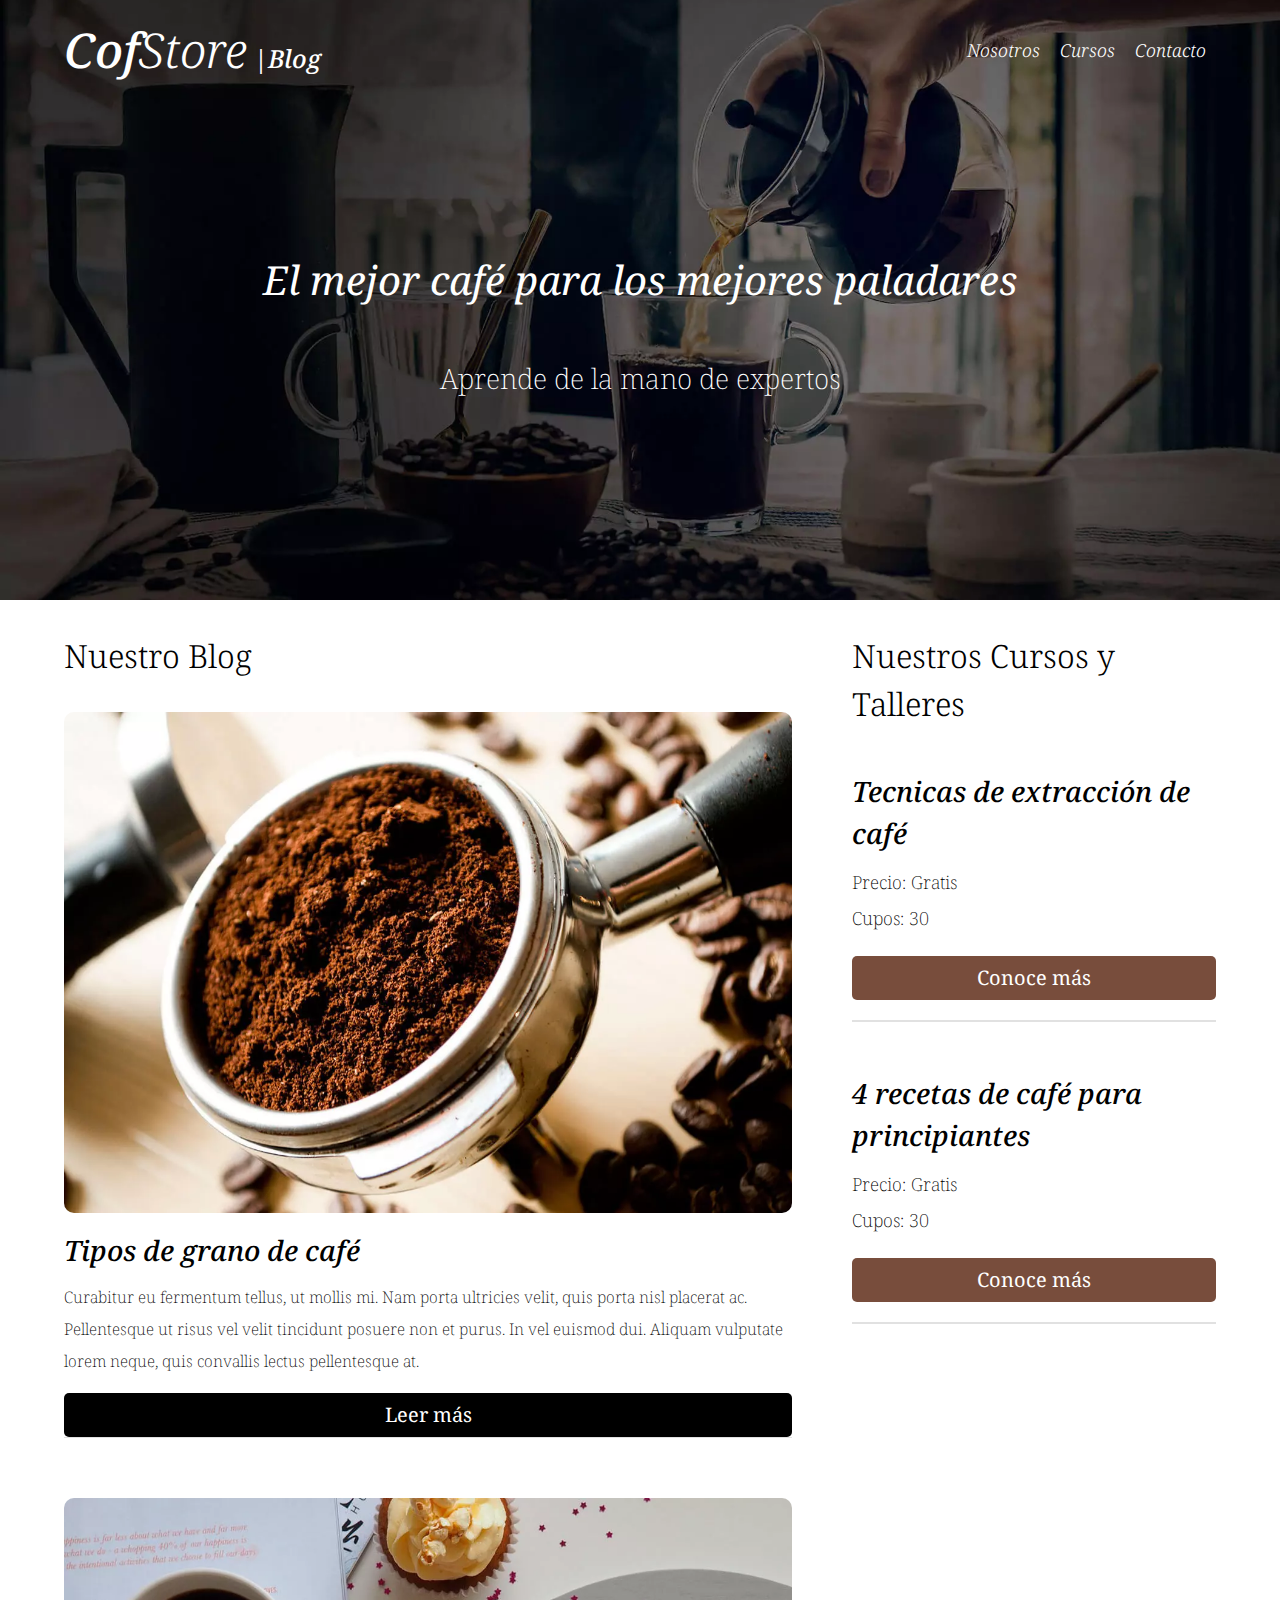
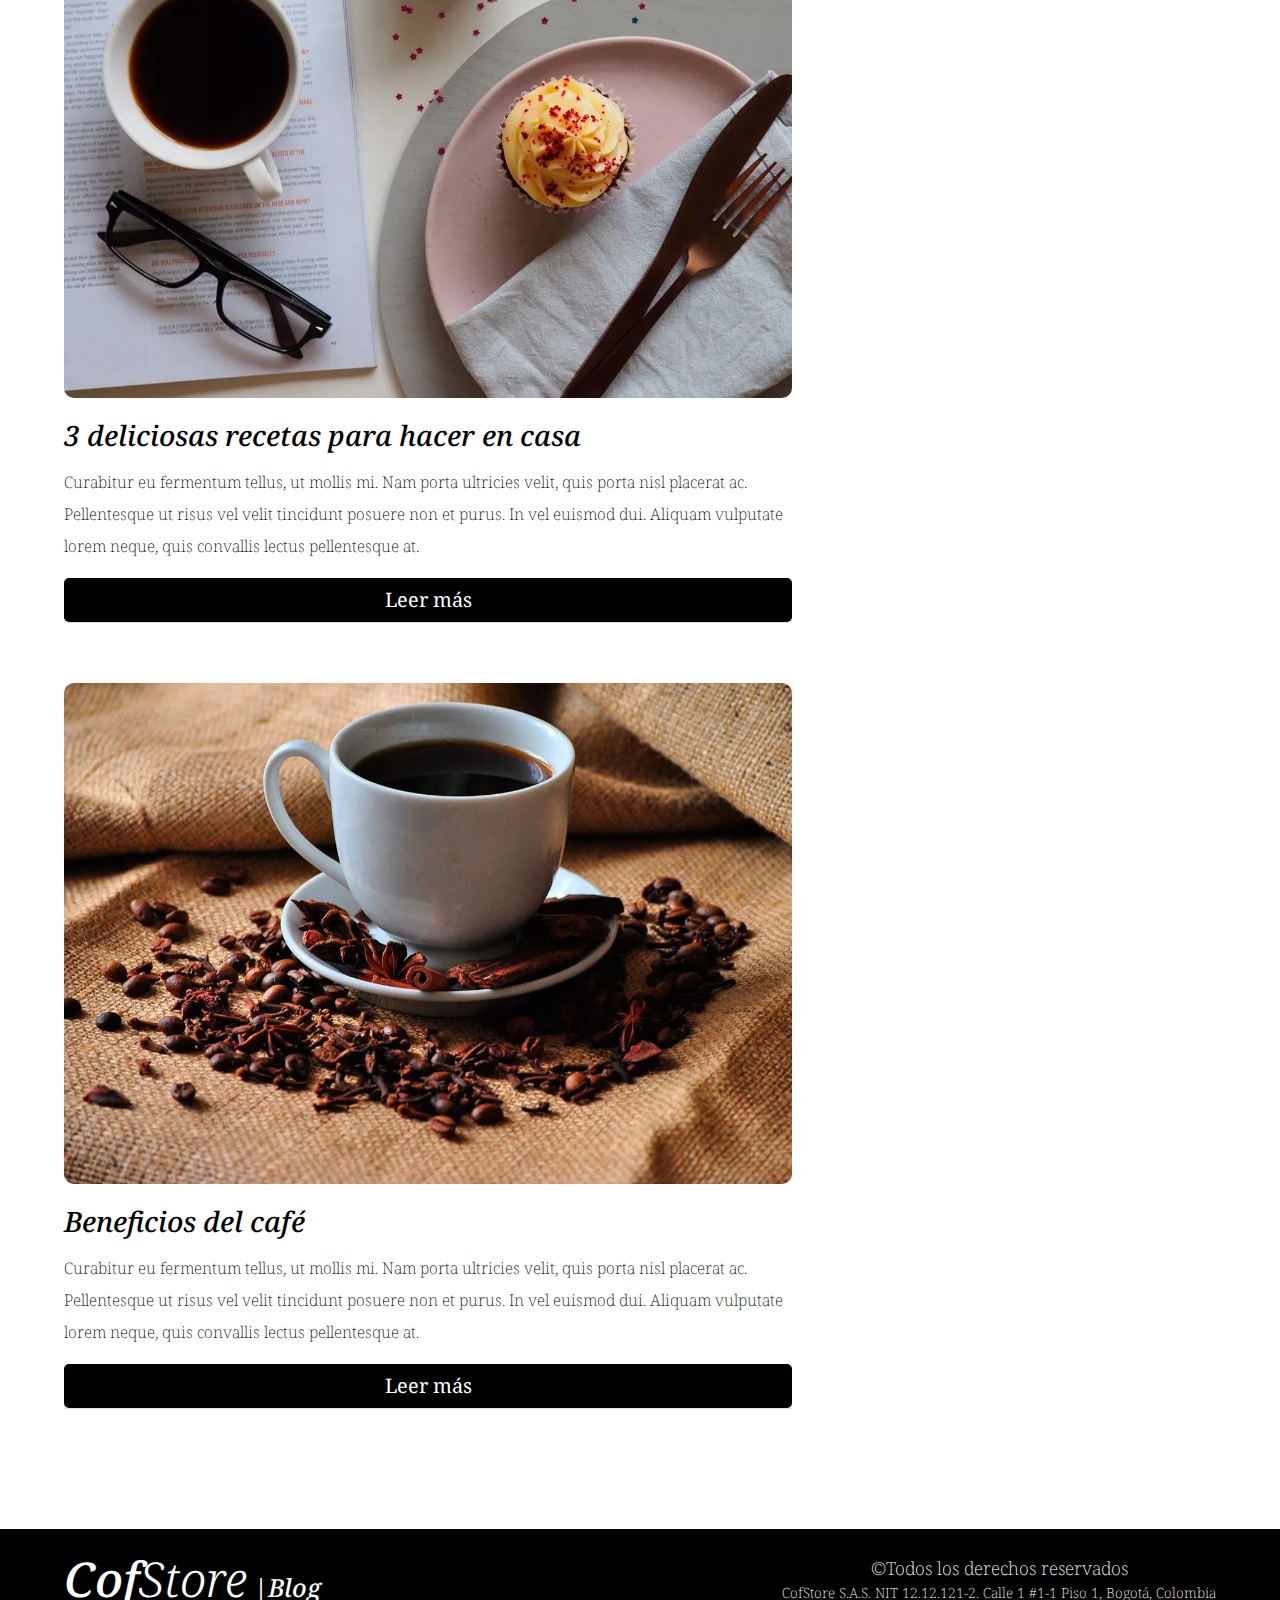
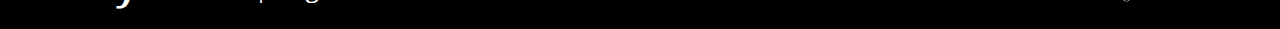
<file: index.html>
<!DOCTYPE html>
<html lang="en">
<head>
    <meta charset="UTF-8">
    <meta name="viewport" content="width=device-width, initial-scale=1.0">
    <title>Cofstore Blog</title>

    <!-- Parte del SEO (puntuacion en google para posicionar la pagina) -->
    <meta name="description" content="Pagina web de una tienda de cafe en Colombia">

    <link rel="preconnect" href="https://fonts.googleapis.com">
    <link rel="preconnect" href="https://fonts.gstatic.com" crossorigin>
    <link href="https://fonts.googleapis.com/css2?family=Noto+Serif:ital,wght@0,100..900;1,100..900&family=Protest+Guerrilla&family=Ubuntu&display=swap" rel="stylesheet">
    <link rel="stylesheet" href="css/style.css">
 
    <!-- PREFETCH: precargar el documento que probablemente es el siguiente --> 
    <link rel="prefetch" href="nosotros.html" as="document">
    <!-- FIN PREFETCH -->

    <!-- PRELOAD: cargar ciertos elementos de la pagina mas rapido -->
    <link rel="preload" href="css/normalize.css" as="style">
    <link rel="stylesheet" href="css/normalize.css">

    <link rel="preload" href="css/style.css" as="style">
    <link rel="stylesheet" href="css/style.css">
    <!-- FIN PRELOAD -->

    <!-- FORMATOS MAS LIGEROS PARA SUBIR IMAGENES: webp (hasta la mitad y misma calida, poca compatibilidad) -->

</head>

<body>
    <header class="header">

        <div class="contenedor">
            <div class="barra">
                <a class="logo no-margin" href="index.html">
                    <h1 class="logo__nombre">Cof<span class="logo__light">Store</span><span class="logo__small"> |Blog</span></h1>
                </a>
                <nav class="navegacion">
                    <a class="navegacion__enlace" href="nosotros.html">Nosotros</a>
                    <a class="navegacion__enlace" href="cursos.html">Cursos</a>
                    <a class="navegacion__enlace" href="contacto.html">Contacto</a>
                </nav>
            </div>
        </div>

        <div class="header__texto">
            <h2 id="nuevo__heading" class="no-margin">El mejor café para los mejores paladares</h2>
            <p class="no-margin">Aprende de la mano de expertos</p>
        </div>
    </header>
    <div class="contenedor contenido-principal">
        <main class="contenido-principal__blog">
            <h3>Nuestro Blog</h3>
            <article class="entrada">
                <div class="entrada__imagen">

                    <!-- Manera para poner como alternativas dos formatos de imagen, si no carga el ligero carga el fijo -->
                    <picture> 
                        <source srcset="img/blog1.webp" type="image/webp">
                        <!-- LOADING LAZY permite cargar los elementos a medida que aparezcan en pantalla -->
                        <img loading="lazy" class="imagen" src="img/blog1.jpg" alt="imagen blog">
                    </picture>
                    
                </div>
                <div class="entrada__contenido">
                    <h4 class="no-margin">Tipos de grano de café</h4>
                    <p>
                        Curabitur eu fermentum tellus, ut mollis mi. Nam porta ultricies velit, quis porta nisl placerat ac. Pellentesque ut risus vel velit tincidunt posuere non et purus. In vel euismod dui. Aliquam vulputate lorem neque, quis convallis lectus pellentesque at.
                    </p>
                    <a href="entrada.html" class="boton boton--primario">Leer más</a>
                </div>
            </article>

            <article class="entrada">
                <div class="entrada__imagen">
                    <picture> 
                        <source srcset="img/blog2.webp" type="image/webp">
                        <img loading="lazy" class="imagen" src="img/blog2.jpg" alt="imagen blog">
                    </picture>
                </div>
                <div class="entrada__contenido">
                    <h4 class="no-margin">3 deliciosas recetas para hacer en casa</h4>
                    <p>
                        Curabitur eu fermentum tellus, ut mollis mi. Nam porta ultricies velit, quis porta nisl placerat ac. Pellentesque ut risus vel velit tincidunt posuere non et purus. In vel euismod dui. Aliquam vulputate lorem neque, quis convallis lectus pellentesque at.
                    </p>
                    <a href="entrada.html" class="boton boton--primario">Leer más</a>
                </div>
            </article>

            <article class="entrada">
                <div class="entrada__imagen">
                    <picture> 
                        <source srcset="img/blog3.webp" type="image/webp">
                        <img loading="lazy" class="imagen" src="img/blog3.jpg" alt="imagen blog">
                    </picture>
                </div>
                <div class="entrada__contenido">
                    <h4 class="no-margin">Beneficios del café</h4>
                    <p>
                        Curabitur eu fermentum tellus, ut mollis mi. Nam porta ultricies velit, quis porta nisl placerat ac. Pellentesque ut risus vel velit tincidunt posuere non et purus. In vel euismod dui. Aliquam vulputate lorem neque, quis convallis lectus pellentesque at.
                    </p>
                    <a href="entrada.html" class="boton boton--primario">Leer más</a>
                </div>
            </article>
        </main>
        <aside class="contenido-principal__sidebar">
            <h3>Nuestros Cursos y Talleres</h3>

            <ul class="cursos">
                <li class="widget-curso">
                    <h4 class="no-margin">Tecnicas de extracción de café</h4>
                    <p class="widget-curso__label">Precio:
                        <span class="widget-curso__info">Gratis</span>
                    </p>
                    <p class="widget-curso__label">Cupos:
                        <span class="widget-curso__info">30</span>
                    </p>
                    <a href="entrada.html" class="boton boton--secundario">Conoce más</a>
                </li>

                <li class="widget-curso">
                    <h4 class="no-margin">4 recetas de café para principiantes</h4>
                    <p class="widget-curso__label">Precio:
                        <span class="widget-curso__info">Gratis</span>
                    </p>
                    <p class="widget-curso__label">Cupos:
                        <span class="widget-curso__info">30</span>
                    </p>
                    <a href="entrada.html" class="boton boton--secundario">Conoce más</a>
                </li>

            </ul>
        </aside>
    </div>

    <footer class="footer">
        <div class="contenedor">
            <div class="barra">
                <a class="logo no-margin" href="index.html">
                    <h1 class="logo__nombre logo__nombre--footer">Cof<span class="logo__light">Store</span><span class="logo__small"> |Blog</span></h1>
                </a>
                <div class="footer-info">
                    <p class="footer-info__copyright">©Todos los derechos reservados</p>
                    <p class="footer-info__direccion">CofStore S.A.S. NIT 12.12.121-2. Calle 1 #1-1 Piso 1, Bogotá, Colombia</p>
                </div>
            </div>
        </div>
    </footer>

    <script src="js/modernizr.js"></script>
    <script src="js/scripts.js"></script>

</body>
</html>
</file>
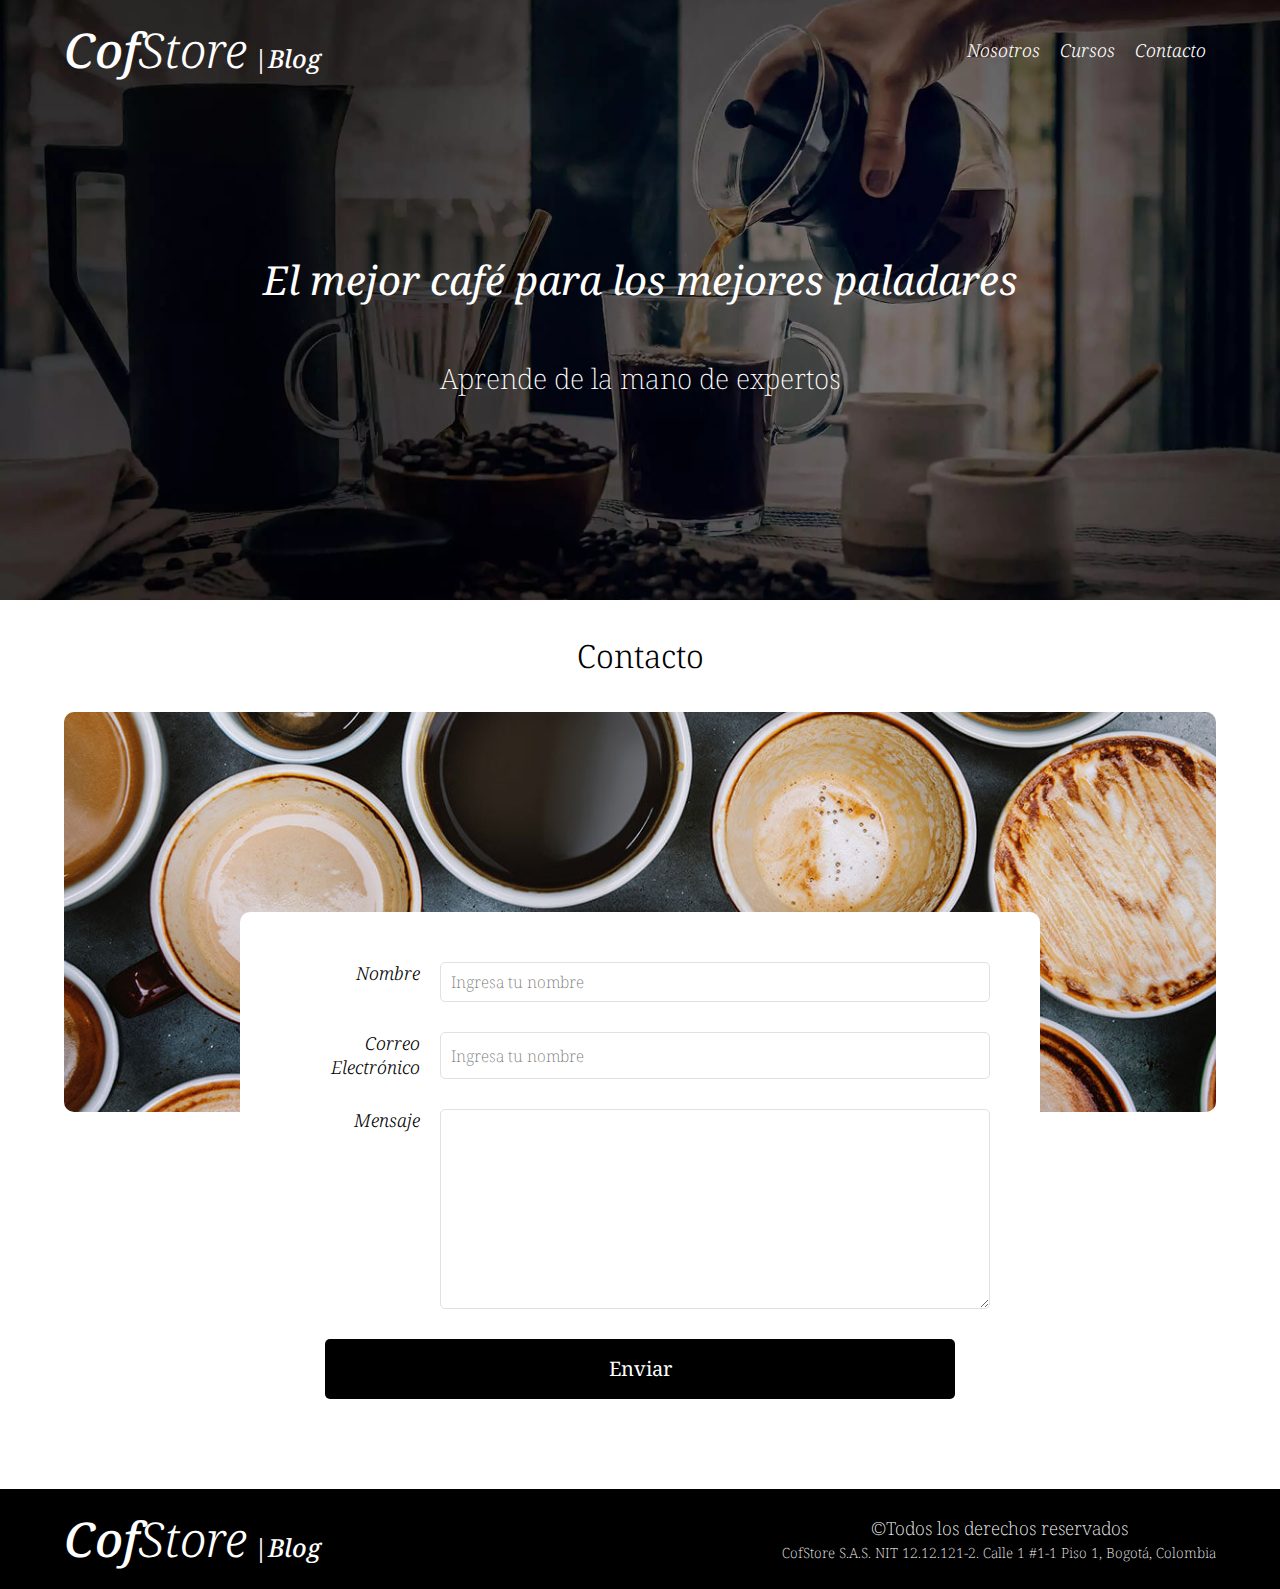
<file: contacto.html>
<!DOCTYPE html>
<html lang="en">
<head>
    <meta charset="UTF-8">
    <meta name="viewport" content="width=device-width, initial-scale=1.0">
    <title>Cofstore Blog</title>
    <link rel="stylesheet" href="css/normalize.css">
    <link rel="preconnect" href="https://fonts.googleapis.com">
    <link rel="preconnect" href="https://fonts.gstatic.com" crossorigin>
    <link href="https://fonts.googleapis.com/css2?family=Noto+Serif:ital,wght@0,100..900;1,100..900&family=Protest+Guerrilla&family=Ubuntu&display=swap" rel="stylesheet">
    <link rel="stylesheet" href="css/style.css">
 
</head>

<body>
    <header class="header">

        <div class="contenedor">
            <div class="barra">
                <a class="logo no-margin" href="index.html">
                    <h1 class="logo__nombre">Cof<span class="logo__light">Store</span><span class="logo__small"> |Blog</span></h1>
                </a>
                <nav class="navegacion">
                    <a class="navegacion__enlace" href="nosotros.html">Nosotros</a>
                    <a class="navegacion__enlace" href="cursos.html">Cursos</a>
                    <a class="navegacion__enlace" href="contacto.html">Contacto</a>
                </nav>
            </div>
        </div>

        <div class="header__texto">
            <h2 class="no-margin">El mejor café para los mejores paladares</h2>
            <p class="no-margin">Aprende de la mano de expertos</p>
        </div>
    </header>
    <main class="contenedor">
        <h3 class="centrar-texto">Contacto</h3>
        <div class="contacto-bg"></div>

        <form action="" class="formulario">

            <div class="campo">
                <label class="campo__label" for="nombre">Nombre</label>
                <input class="campo__field" type="text" placeholder="Ingresa tu nombre" id="nombre">
            </div>

            <div class="campo">
                <label class="campo__label" for="email">Correo Electrónico</label>
                <input class="campo__field" type="email" placeholder="Ingresa tu nombre" id="email">
            </div>

            <div class="campo">
                <label class="campo__label" for="mensaje">Mensaje</label>
                <textarea class="campo__field--textarea" name="" id="mensaje" cols="1" rows="1"></textarea>
            </div>

            <div class="campo">
                <input type="submit" value="Enviar" class="boton boton--enviar">
            </div>

        </form>
        
    </main>

    <footer class="footer">
        <div class="contenedor">
            <div class="barra">
                <a class="logo no-margin" href="index.html">
                    <h1 class="logo__nombre logo__nombre--footer">Cof<span class="logo__light">Store</span><span class="logo__small"> |Blog</span></h1>
                </a>
                <div class="footer-info">
                    <p class="footer-info__copyright">©Todos los derechos reservados</p>
                    <p class="footer-info__direccion">CofStore S.A.S. NIT 12.12.121-2. Calle 1 #1-1 Piso 1, Bogotá, Colombia</p>
                </div>
            </div>
        </div>
    </footer>

    <script src="js/modernizr.js"></script>
    <script src="js/scripts.js"></script>
</body>
</html>
</file>
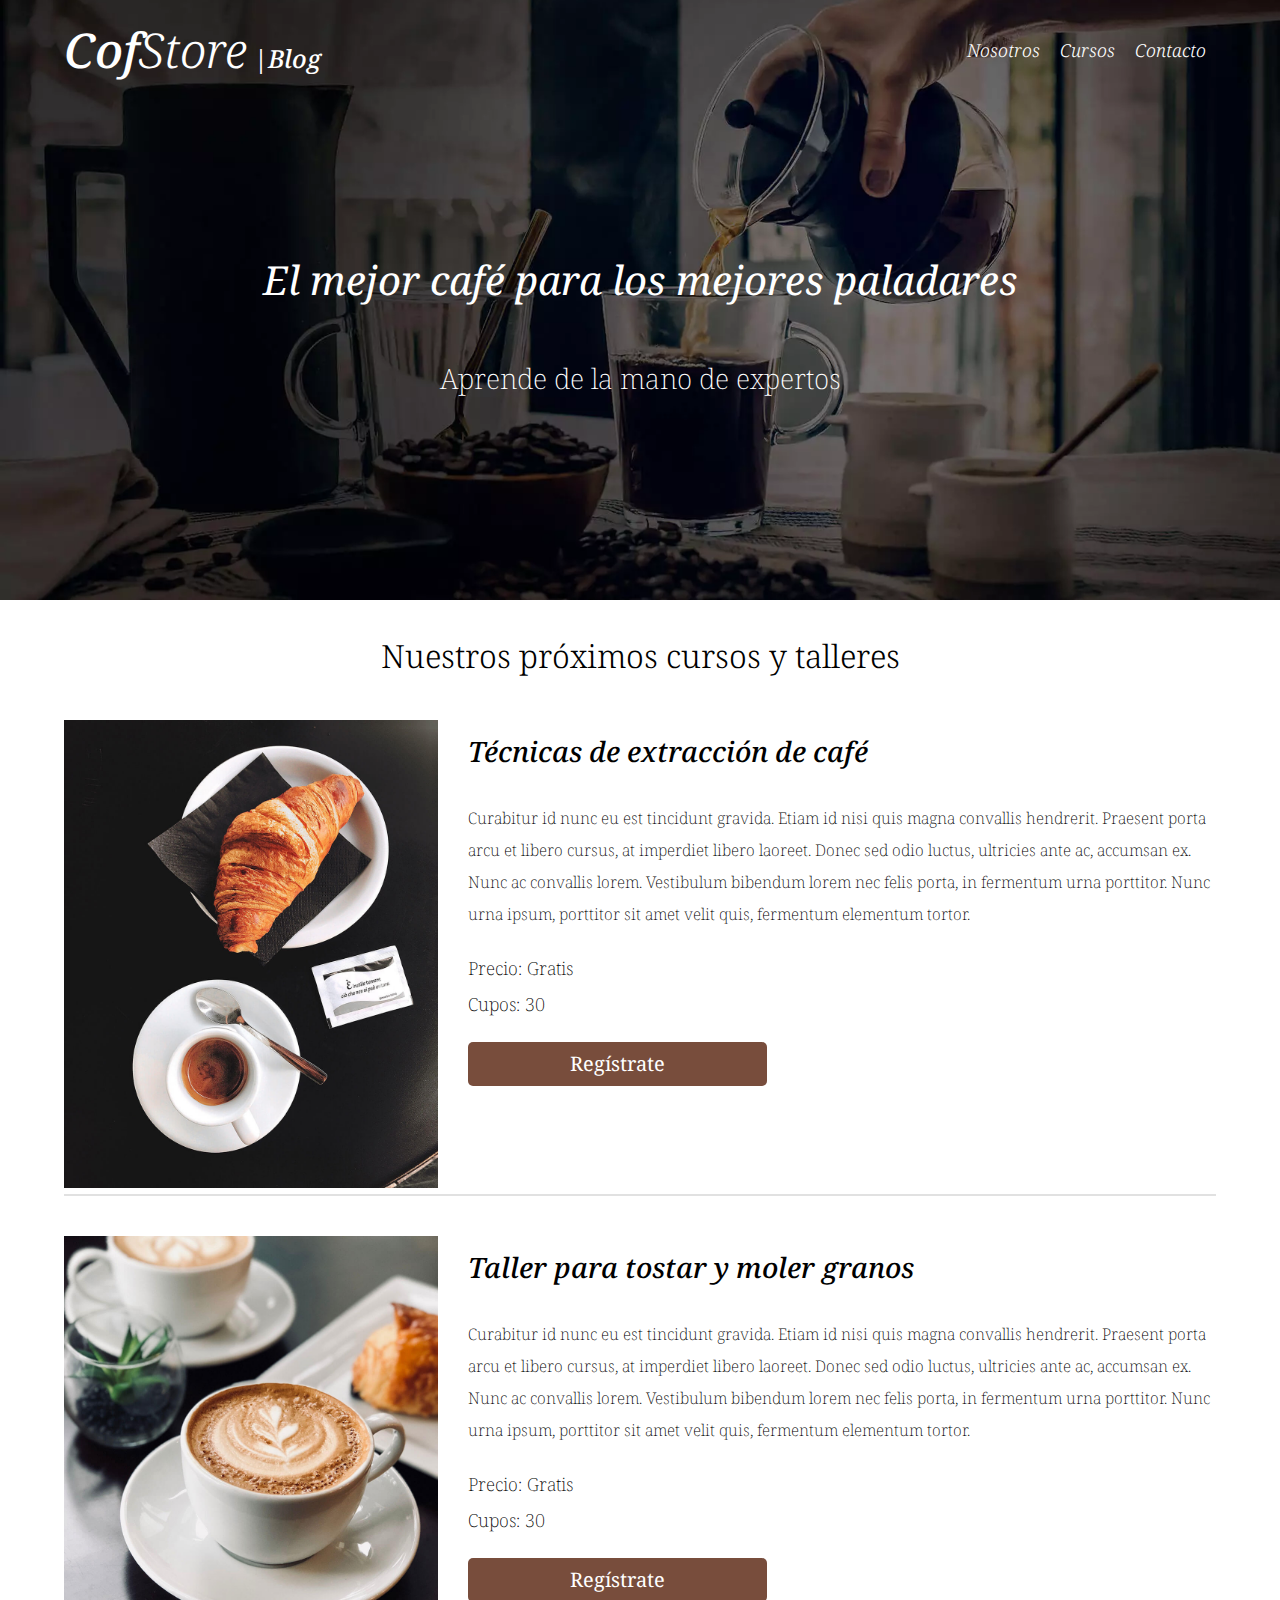
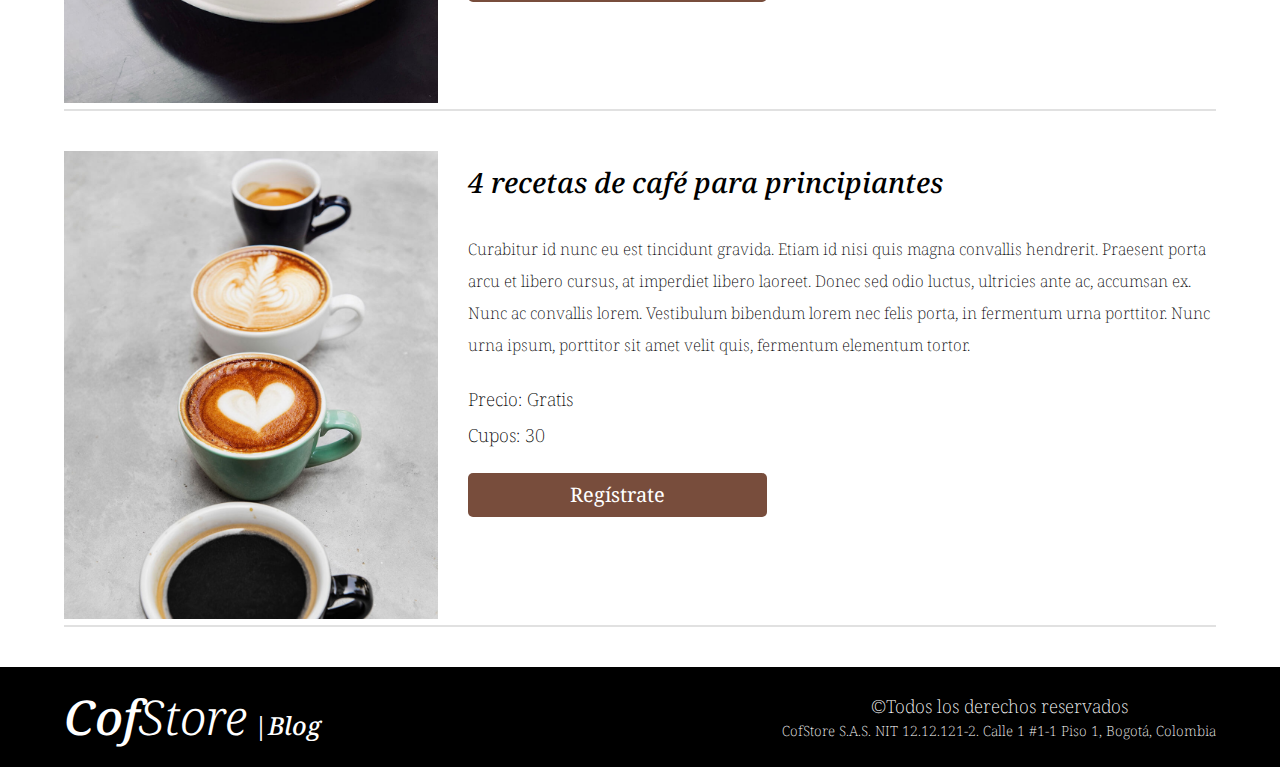
<file: cursos.html>
<!DOCTYPE html>
<html lang="en">
<head>
    <meta charset="UTF-8">
    <meta name="viewport" content="width=device-width, initial-scale=1.0">
    <title>Cofstore Blog</title>
    <link rel="stylesheet" href="css/normalize.css">
    <link rel="preconnect" href="https://fonts.googleapis.com">
    <link rel="preconnect" href="https://fonts.gstatic.com" crossorigin>
    <link href="https://fonts.googleapis.com/css2?family=Noto+Serif:ital,wght@0,100..900;1,100..900&family=Protest+Guerrilla&family=Ubuntu&display=swap" rel="stylesheet">
    <link rel="stylesheet" href="css/style.css">
 
</head>

<body>
    <header class="header">

        <div class="contenedor">
            <div class="barra">
                <a class="logo no-margin" href="index.html">
                    <h1 class="logo__nombre">Cof<span class="logo__light">Store</span><span class="logo__small"> |Blog</span></h1>
                </a>
                <nav class="navegacion">
                    <a class="navegacion__enlace" href="nosotros.html">Nosotros</a>
                    <a class="navegacion__enlace" href="cursos.html">Cursos</a>
                    <a class="navegacion__enlace" href="contacto.html">Contacto</a>
                </nav>
            </div>
        </div>

        <div class="header__texto">
            <h2 class="no-margin">El mejor café para los mejores paladares</h2>
            <p class="no-margin">Aprende de la mano de expertos</p>
        </div>
    </header>
    <main class="contenedor">
        <h3 class="centrar-texto">Nuestros próximos cursos y talleres</h3>

        <div class="curso">
            <div class="curso__imagen">
                <img src="img/curso1.jpg" alt="Imagen del curso">
            </div>
            <div class="curso__contenido">
                <h4 class="no-margin curso__titulo">Técnicas de extracción de café</h4>
            <p class="curso__descripcion">
                Curabitur id nunc eu est tincidunt gravida. Etiam id nisi quis magna convallis hendrerit. Praesent porta arcu et libero cursus, at imperdiet libero laoreet. Donec sed odio luctus, ultricies ante ac, accumsan ex. Nunc ac convallis lorem. Vestibulum bibendum lorem nec felis porta, in fermentum urna porttitor. Nunc urna ipsum, porttitor sit amet velit quis, fermentum elementum tortor.
            </p>
            <p class="widget-curso__label">Precio:
                <span class="widget-curso__info">Gratis</span>
            </p>
            <p class="widget-curso__label">Cupos:
                <span class="widget-curso__info">30</span>
            </p>
            <a href="entrada.html" class="boton boton--registrate">Regístrate</a>
            </div>
        </div>

        <div class="curso">
            <div class="curso__imagen">
                <img src="img/curso2.jpg" alt="Imagen del curso">
            </div>
            <div class="curso__contenido">
                <h4 class="no-margin curso__titulo">Taller para tostar y moler granos</h4>
            <p class="curso__descripcion">
                Curabitur id nunc eu est tincidunt gravida. Etiam id nisi quis magna convallis hendrerit. Praesent porta arcu et libero cursus, at imperdiet libero laoreet. Donec sed odio luctus, ultricies ante ac, accumsan ex. Nunc ac convallis lorem. Vestibulum bibendum lorem nec felis porta, in fermentum urna porttitor. Nunc urna ipsum, porttitor sit amet velit quis, fermentum elementum tortor.
            </p>
            <p class="widget-curso__label">Precio:
                <span class="widget-curso__info">Gratis</span>
            </p>
            <p class="widget-curso__label">Cupos:
                <span class="widget-curso__info">30</span>
            </p>
            <a href="entrada.html" class="boton boton--registrate">Regístrate</a>
            </div>
        </div>

        <div class="curso">
            <div class="curso__imagen">
                <img src="img/curso3.jpg" alt="Imagen del curso">
            </div>
            <div class="curso__contenido">
                <h4 class="no-margin curso__titulo">4 recetas de café para principiantes</h4>
            <p class="curso__descripcion">
                Curabitur id nunc eu est tincidunt gravida. Etiam id nisi quis magna convallis hendrerit. Praesent porta arcu et libero cursus, at imperdiet libero laoreet. Donec sed odio luctus, ultricies ante ac, accumsan ex. Nunc ac convallis lorem. Vestibulum bibendum lorem nec felis porta, in fermentum urna porttitor. Nunc urna ipsum, porttitor sit amet velit quis, fermentum elementum tortor.
            </p>
            <p class="widget-curso__label">Precio:
                <span class="widget-curso__info">Gratis</span>
            </p>
            <p class="widget-curso__label">Cupos:
                <span class="widget-curso__info">30</span>
            </p>
            <a href="entrada.html" class="boton boton--registrate">Regístrate</a>
            </div>
        </div>

        
    </main>

    <footer class="footer">
        <div class="contenedor">
            <div class="barra">
                <a class="logo no-margin" href="index.html">
                    <h1 class="logo__nombre logo__nombre--footer">Cof<span class="logo__light">Store</span><span class="logo__small"> |Blog</span></h1>
                </a>
                <div class="footer-info">
                    <p class="footer-info__copyright">©Todos los derechos reservados</p>
                    <p class="footer-info__direccion">CofStore S.A.S. NIT 12.12.121-2. Calle 1 #1-1 Piso 1, Bogotá, Colombia</p>
                </div>
            </div>
        </div>
    </footer>

    <script src="js/modernizr.js"></script>
</body>
</html>
</file>
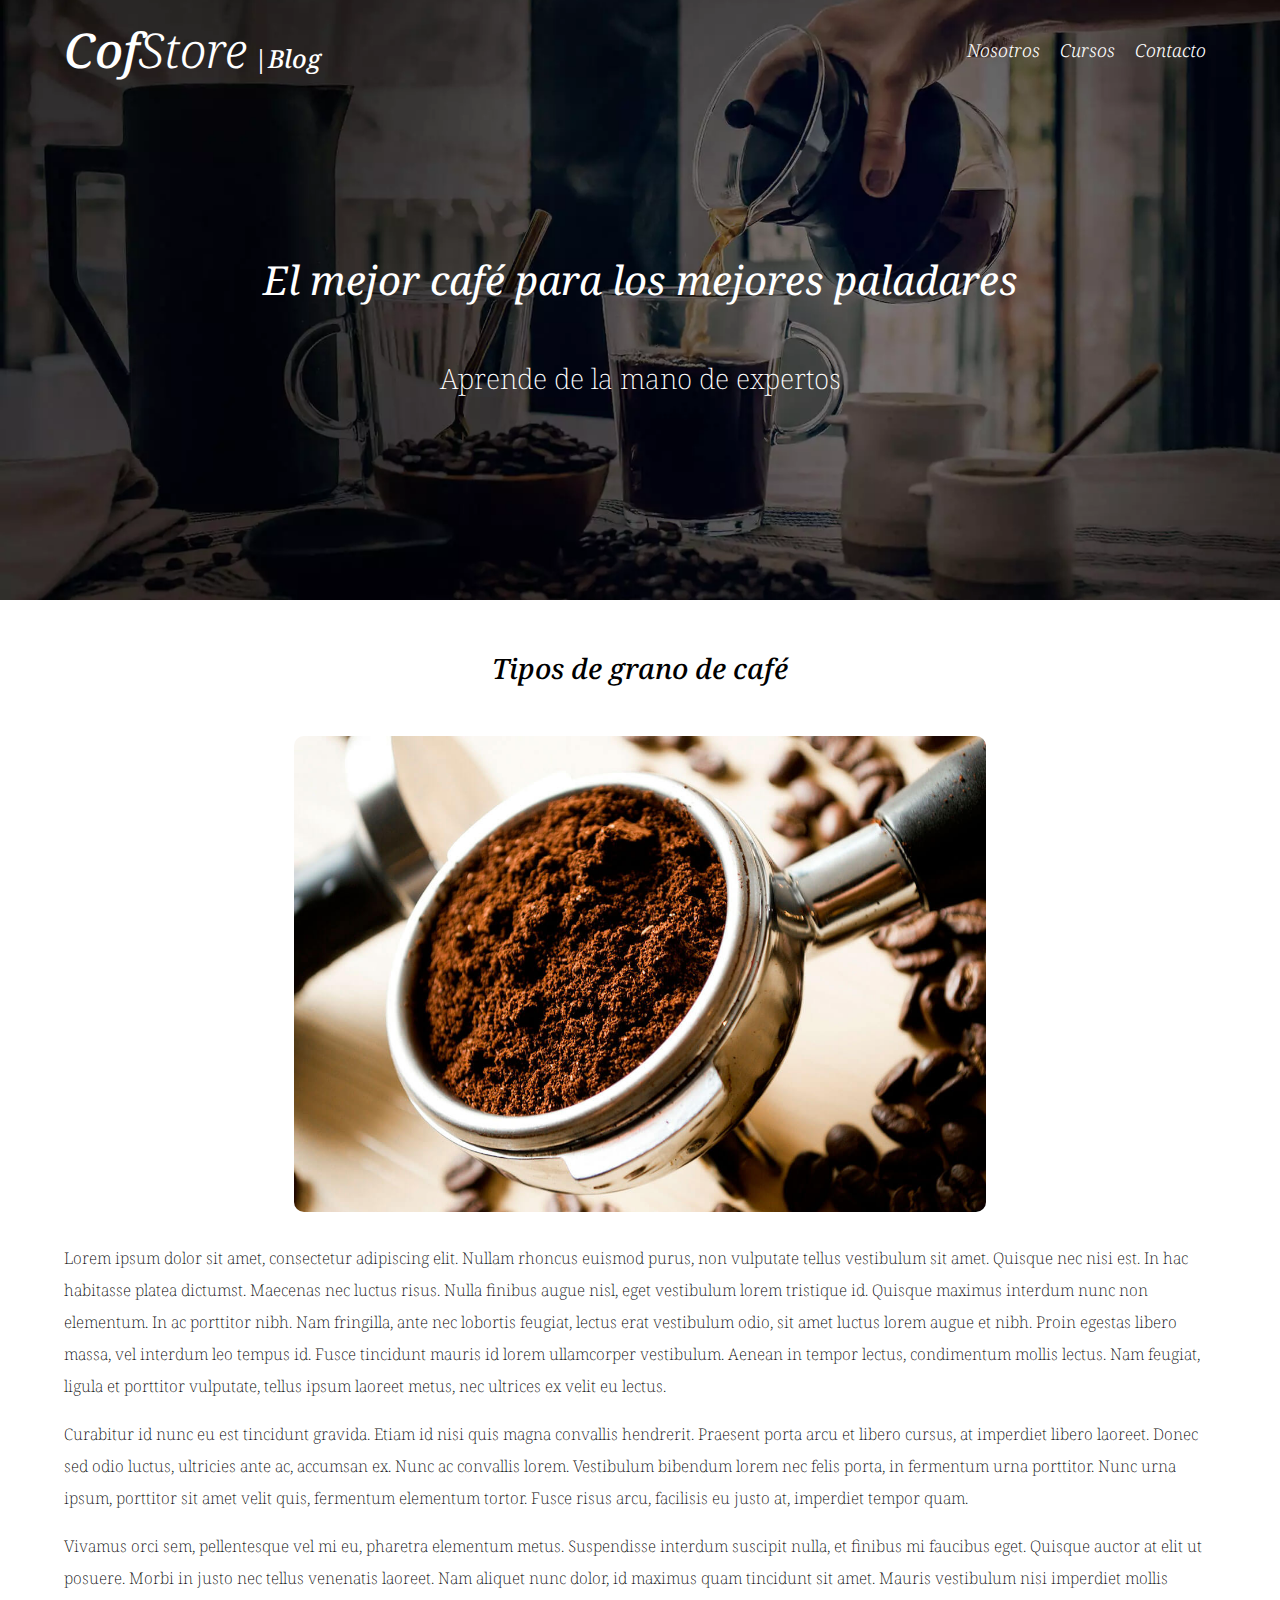
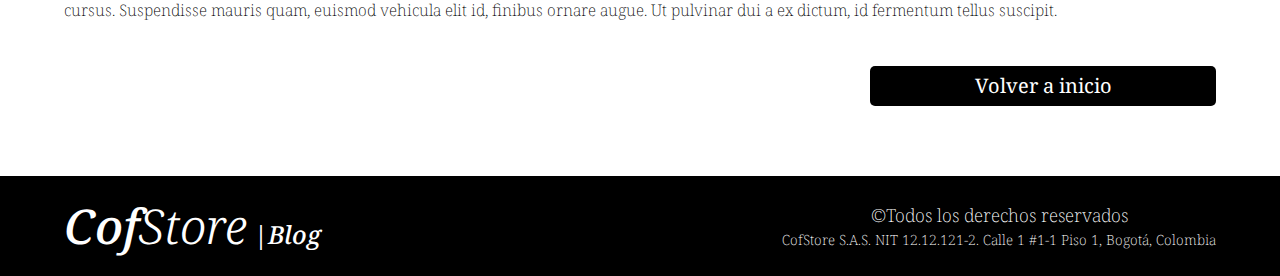
<file: entrada.html>
<!DOCTYPE html>
<html lang="en">
<head>
    <meta charset="UTF-8">
    <meta name="viewport" content="width=device-width, initial-scale=1.0">
    <title>Cofstore Blog</title>
    <link rel="stylesheet" href="css/normalize.css">
    <link rel="preconnect" href="https://fonts.googleapis.com">
    <link rel="preconnect" href="https://fonts.gstatic.com" crossorigin>
    <link href="https://fonts.googleapis.com/css2?family=Noto+Serif:ital,wght@0,100..900;1,100..900&family=Protest+Guerrilla&family=Ubuntu&display=swap" rel="stylesheet">
    <link rel="stylesheet" href="css/style.css">
 
</head>

<body>
    <header class="header">

        <div class="contenedor">
            <div class="barra">
                <a class="logo no-margin" href="index.html">
                    <h1 class="logo__nombre">Cof<span class="logo__light">Store</span><span class="logo__small"> |Blog</span></h1>
                </a>
                <nav class="navegacion">
                    <a class="navegacion__enlace" href="nosotros.html">Nosotros</a>
                    <a class="navegacion__enlace" href="cursos.html">Cursos</a>
                    <a class="navegacion__enlace" href="contacto.html">Contacto</a>
                </nav>
            </div>
        </div>

        <div class="header__texto">
            <h2 class="no-margin">El mejor café para los mejores paladares</h2>
            <p class="no-margin">Aprende de la mano de expertos</p>
        </div>
    </header>
    <main class="contenedor">
        <div class="blog-entrada">
            <h4 class="blog__titulo">Tipos de grano de café</h4>
            <div class="blog-entrada__imagen">
                <img src="img/blog1.jpg" alt="imagen entrada">
            </div>
            <div class="blog-entrada__contenido">
                <p>Lorem ipsum dolor sit amet, consectetur adipiscing elit. Nullam rhoncus euismod purus, non vulputate tellus vestibulum sit amet. Quisque nec nisi est. In hac habitasse platea dictumst. Maecenas nec luctus risus. Nulla finibus augue nisl, eget vestibulum lorem tristique id. Quisque maximus interdum nunc non elementum. In ac porttitor nibh. Nam fringilla, ante nec lobortis feugiat, lectus erat vestibulum odio, sit amet luctus lorem augue et nibh. Proin egestas libero massa, vel interdum leo tempus id. Fusce tincidunt mauris id lorem ullamcorper vestibulum. Aenean in tempor lectus, condimentum mollis lectus. Nam feugiat, ligula et porttitor vulputate, tellus ipsum laoreet metus, nec ultrices ex velit eu lectus.</p>
                <p>Curabitur id nunc eu est tincidunt gravida. Etiam id nisi quis magna convallis hendrerit. Praesent porta arcu et libero cursus, at imperdiet libero laoreet. Donec sed odio luctus, ultricies ante ac, accumsan ex. Nunc ac convallis lorem. Vestibulum bibendum lorem nec felis porta, in fermentum urna porttitor. Nunc urna ipsum, porttitor sit amet velit quis, fermentum elementum tortor. Fusce risus arcu, facilisis eu justo at, imperdiet tempor quam.</p>
                <p>Vivamus orci sem, pellentesque vel mi eu, pharetra elementum metus. Suspendisse interdum suscipit nulla, et finibus mi faucibus eget. Quisque auctor at elit ut posuere. Morbi in justo nec tellus venenatis laoreet. Nam aliquet nunc dolor, id maximus quam tincidunt sit amet. Mauris vestibulum nisi imperdiet mollis cursus. Suspendisse mauris quam, euismod vehicula elit id, finibus ornare augue. Ut pulvinar dui a ex dictum, id fermentum tellus suscipit.</p>
            </div>
            <div class="blog-entrada__boton">
                <a class="boton boton--volver" href="index.html">Volver a inicio</a>
            </div>
        </div>
    </main>

    <footer class="footer">
        <div class="contenedor">
            <div class="barra">
                <a class="logo no-margin" href="index.html">
                    <h1 class="logo__nombre logo__nombre--footer">Cof<span class="logo__light">Store</span><span class="logo__small"> |Blog</span></h1>
                </a>
                <div class="footer-info">
                    <p class="footer-info__copyright">©Todos los derechos reservados</p>
                    <p class="footer-info__direccion">CofStore S.A.S. NIT 12.12.121-2. Calle 1 #1-1 Piso 1, Bogotá, Colombia</p>
                </div>
            </div>
        </div>
    </footer>

    <script src="js/modernizr.js"></script>
</body>
</html>
</file>
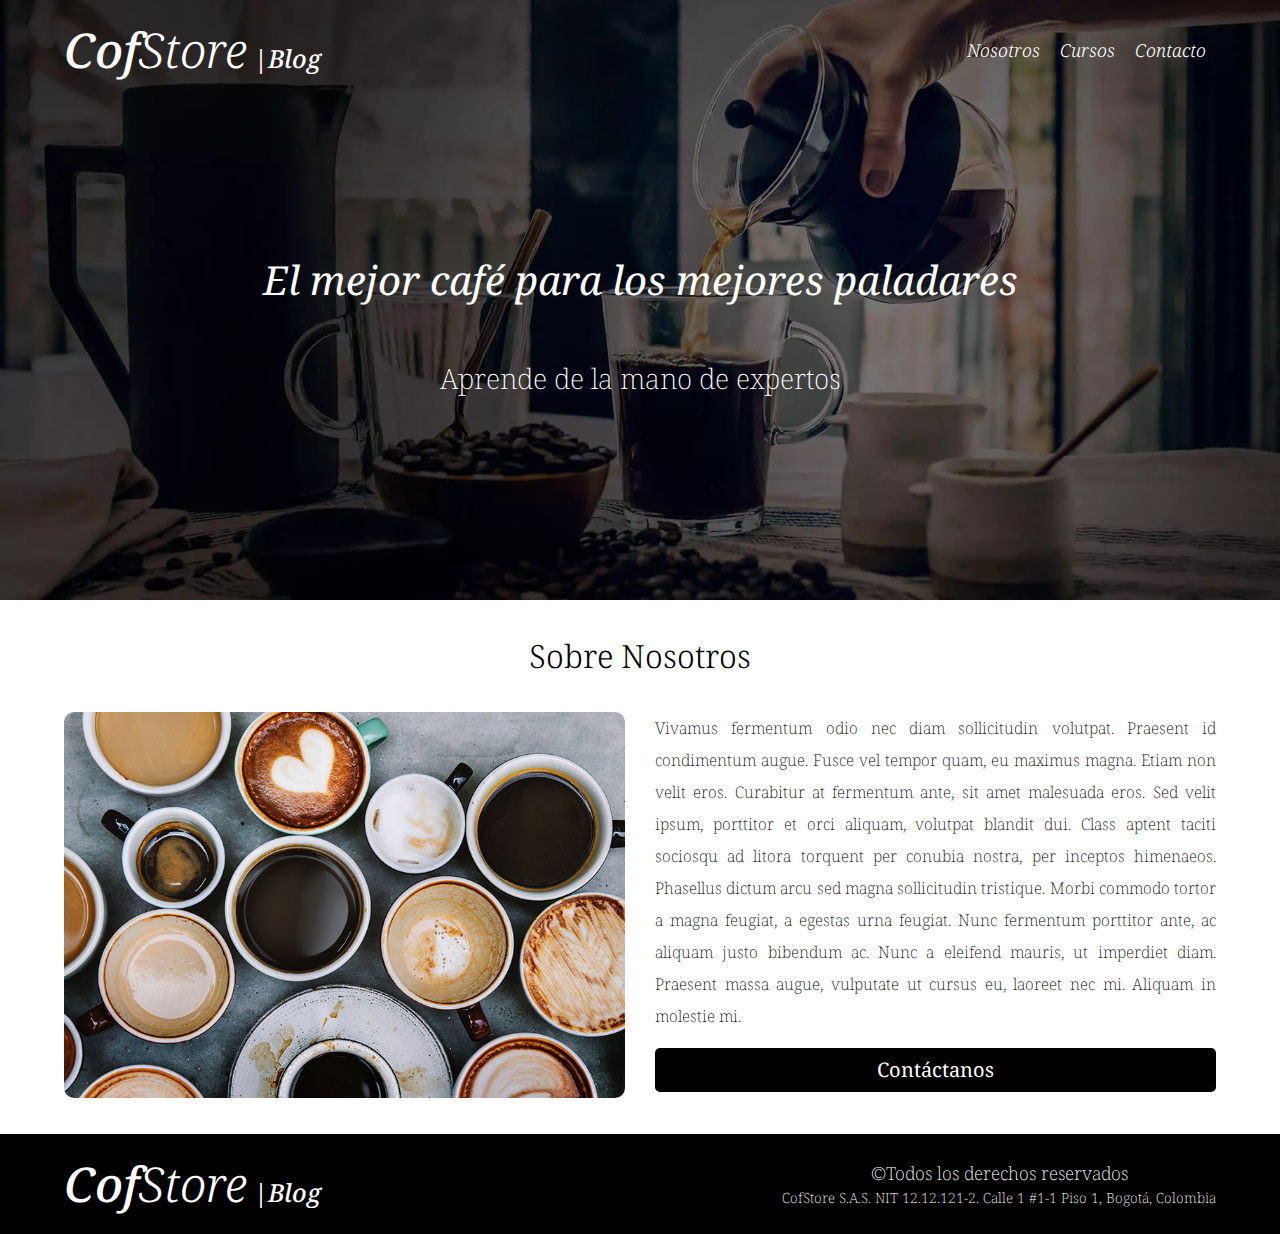
<file: nosotros.html>
<!DOCTYPE html>
<html lang="en">
<head>
    <meta charset="UTF-8">
    <meta name="viewport" content="width=device-width, initial-scale=1.0">
    <title>Cofstore Blog</title>
    <link rel="stylesheet" href="css/normalize.css">
    <link rel="preconnect" href="https://fonts.googleapis.com">
    <link rel="preconnect" href="https://fonts.gstatic.com" crossorigin>
    <link href="https://fonts.googleapis.com/css2?family=Noto+Serif:ital,wght@0,100..900;1,100..900&family=Protest+Guerrilla&family=Ubuntu&display=swap" rel="stylesheet">
    <link rel="stylesheet" href="css/style.css">
 
</head>

<body>
    <header class="header">

        <div class="contenedor">
            <div class="barra">
                <a class="logo no-margin" href="index.html">
                    <h1 class="logo__nombre">Cof<span class="logo__light">Store</span><span class="logo__small"> |Blog</span></h1>
                </a>
                <nav class="navegacion">
                    <a class="navegacion__enlace" href="nosotros.html">Nosotros</a>
                    <a class="navegacion__enlace" href="cursos.html">Cursos</a>
                    <a class="navegacion__enlace" href="contacto.html">Contacto</a>
                </nav>
            </div>
        </div>

        <div class="header__texto">
            <h2 class="no-margin">El mejor café para los mejores paladares</h2>
            <p class="no-margin">Aprende de la mano de expertos</p>
        </div>
    </header>
    <main class="contenedor">
        <h3 class="centrar-texto">Sobre Nosotros</h3>
        <div class="sobre-nosotros">
            <div class="sobre-nosotros__imagen">
                <img src="img/nosotros.jpg" alt="imagen nosotros">
            </div>
            <div class="sobre-nosotros__contenido">
                <p>Vivamus fermentum odio nec diam sollicitudin volutpat. Praesent id condimentum augue. Fusce vel tempor quam, eu maximus magna. Etiam non velit eros. Curabitur at fermentum ante, sit amet malesuada eros. Sed velit ipsum, porttitor et orci aliquam, volutpat blandit dui. Class aptent taciti sociosqu ad litora torquent per conubia nostra, per inceptos himenaeos. Phasellus dictum arcu sed magna sollicitudin tristique. Morbi commodo tortor a magna feugiat, a egestas urna feugiat. Nunc fermentum porttitor ante, ac aliquam justo bibendum ac. Nunc a eleifend mauris, ut imperdiet diam. Praesent massa augue, vulputate ut cursus eu, laoreet nec mi. Aliquam in molestie mi.</p>
                <a href="#" class="boton boton--primario">Contáctanos</a>
            </div>
    </main>

    <footer class="footer">
        <div class="contenedor">
            <div class="barra">
                <a class="logo no-margin" href="index.html">
                    <h1 class="logo__nombre logo__nombre--footer">Cof<span class="logo__light">Store</span><span class="logo__small"> |Blog</span></h1>
                </a>
                <div class="footer-info">
                    <p class="footer-info__copyright">©Todos los derechos reservados</p>
                    <p class="footer-info__direccion">CofStore S.A.S. NIT 12.12.121-2. Calle 1 #1-1 Piso 1, Bogotá, Colombia</p>
                </div>
            </div>
        </div>
    </footer>

    <script src="js/modernizr.js"></script>
</body>
</html>
</file>
<file: css/style.css>
:root{
    --fuenteHeading: "Noto Serif", serif;
    --primario: #784D3C;
    --blanco:#fff;
    --negro:#000;
    --claro: #e1e1e1;

}

html{
    box-sizing: border-box;
    font-size: 62.5%;
}
*, *:before, *:after{
    box-sizing: inherit;
}
body{
    font-family: var(--fuenteHeading);
    font-weight: 300;
    font-style: italic;
    line-height: 2;
}

/*globales*/
.contenedor{
    max-width: 120rem;
    width: 90%;
    margin: 0 auto;

}
a{
    text-decoration: none;
}
h1, h2, h3, h4{
    font-family: var(--fuenteHeading);
}
h1{
    font-size: 4.8rem;
    font-style: italic;
    font-weight: 500;
}
h2{
    font-size: 4rem;
    font-style: normal;
    font-weight: 400;
}
h3{
    font-size: 3.2rem;
    font-style: normal;
    font-weight: 300;
    line-height: 1.5;
}
h4{
    font-size: 2.8rem;
    font-style: italic;
    font-weight: 500;
    line-height: 1.5;
    padding: 1rem 0;
    
}
img{
    max-width: 100%;
}

p{
    font-size: 1.6rem;
    font-style: normal;
    font-weight: 200;
    margin-top: 0rem;
}

/*utilidades*/
.no-margin{
    margin: 0;
}
.no-padding{
    padding: 0;
}
.centrar-texto{
    text-align: center;
}

/*header*/
.webp .header{ /*USO DE MODERNIZR, SI NAVEGADOR SOPORTA WEBP LA CARGA AQUI*/
    background-image: url(../img/banner.webp);
}
.no-webp .header{ /*SI NO LO SOPORTA LA CARGA EN JPG*/
    background-image: url(../img/banner.jpg);
}
.header{
    height: 60rem;
    background-size: cover;
    background-repeat: no-repeat;
    background-position: center center; /*para fijar punto de enfoque de la imagen*/
}
.header__texto{
    text-align: center;
    color: var(--blanco);
    margin-top: 5rem;
    background-color: var(--primario);
}
.header__texto h2{
    line-height: 1.5;
    font-size: 2.3rem;
    margin-top: 10rem;
    margin-bottom: 1.5rem;
    font-style: italic;
}
.header__texto p{
    font-size: 1.5rem;
}
.barra{
    
    display: flex;
    flex-direction: column;
    align-items: center;
    justify-content: center;
}

.logo{
    color: var(--blanco);
    font-weight: 700;
    font-style: italic;  
}
.logo__light{
    font-weight: 300;
}
.logo__small{
    font-size: 2.5rem;
}

@media (min-width: 768px) {
    
    .header__texto{
        margin: 15rem;
        background-color: transparent;
    }
    .header__texto h2{
        line-height: 1.5;
        margin-bottom: 4rem;
        font-size: 4rem;
    }
    .header__texto p{
        font-size: 2.8rem;
    }
    .barra{
        height: 10rem;
        display: flex;
        flex-direction: row;
        justify-content: space-between;
        align-items: center;
    }   
}

.navegacion{
    width: 100%;
}
.navegacion__enlace{
    display: block;
    text-align: center;
    font-size: 2.3rem;
    text-decoration: none;
    color: var(--blanco);
    width: 100%;
}
.navegacion__enlace:hover{
    background-color: var(--primario);
    border-radius: 1rem;
    box-shadow: 0 0 5px rgba(0, 0, 0, 0.349);
}

@media (min-width: 768px) {
    .navegacion{
        display: flex;
        gap: 0rem;
        width: auto;
    }
    .navegacion__enlace{
        font-size: 1.8rem;
        padding: 0 1rem;
    }
    .navegacion__enlace:hover{
        text-decoration:underline;
        background-color: transparent;
        text-shadow: 2px 2px 4px #888888, -2px -2px 4px #cccccc;
    }
}

/*contenido principal*/
.entrada{
    margin-bottom: 6rem;
}
.imagen{
    border-radius: 1rem;
}
.contenido-principal{
    display: grid;
    grid-template-areas: "arriba" "abajo";
    gap: 2rem;
}
.contenido-principal__sidebar{
    text-align: center;
    grid-area: arriba;
}
@media (min-width: 768px) {
    .entrada{
        border-bottom: 1px solid var(--claro) ;
    }
    .contenido-principal{
        display: grid;
        grid-auto-flow: dense;
        grid-template-columns: 2fr 1fr;
        gap: 6rem;
    }
    .contenido-principal__sidebar{
        text-align: left;
        grid-column: 2/3;
    }
}

.boton{
    display: block;
    color: var(--blanco);
    font-size: 2rem;
    font-weight: 400;
    font-style: normal;
    border-radius: .5rem;
    text-align: center;
    padding: 1rem 3rem;
    border: none;
    transition: color 0.2s ease;
}
.boton:hover{
    cursor: pointer;
    color: #000;
}
.boton--primario{
    background-color: var(--negro);
    transition: background-color 0.2s ease;
}
.boton--primario:hover{
    background-color: var(--claro);
    box-shadow: 0 0 5px rgba(0, 0, 0, 0.349); /* Añade sombra al pasar el ratón sobre el botón */
}
@media (min-width: 768px) {
    .boton{
        padding: .2rem;
    }
}
.cursos{
    padding: 0;
    list-style: none;
}
.widget-curso{
    border-bottom: 2px solid var(--claro) ;
    margin-bottom: 4rem;
}
.widget-curso:last-of-type{
    margin-bottom: 1rem;
}
@media (min-width: 768px) {
    .widget-curso:last-of-type{
        margin-bottom: 4rem;
    }
}
.widget-curso__label{
    margin: 0;
    font-size: 1.8rem;
}
.widget-curso__info{
}
.boton--secundario{
    background-color: var(--primario);
    margin: 2rem 0rem;
    transition: background-color 0.2s ease;
}
.boton--secundario:hover{
    background-color: var(--claro);
    box-shadow: 0 0 5px rgba(0, 0, 0, 0.349); /* Añade sombra al pasar el ratón sobre el botón */
}

/*Footer*/
.footer{
    background-color: var(--negro);
}
.logo__nombre--footer{
    margin: 0;
}

/*sobre nosotros*/
.sobre-nosotros__imagen img{
    border-radius: 1rem;
}

.sobre-nosotros__contenido{
    text-align: justify;
    margin-bottom: 3rem;
}

@media (min-width: 768px) {
    .sobre-nosotros{
        display: grid;
        grid-template-columns: repeat(2, 1fr);
        column-gap: 3rem;
    }
    .sobre-nosotros__imagen{
        margin-bottom: 3rem;
    }
}

/*Cursos pagina*/
.curso{
    margin: 4rem 0;
    padding: 0rem 0;
    margin-bottom: 0rem;
    border-bottom: 2px solid var(--claro);
}
.curso:last-of-type{
    margin-bottom: 4rem;
}
.boton--registrate{
    background-color: var(--primario);
    margin: 2rem 0rem;  
    transition: background-color 0.2s ease;
}
.boton--registrate:hover{
    background-color: var(--claro);
    box-shadow: 0 0 5px rgba(0, 0, 0, 0.349); /* Añade sombra al pasar el ratón sobre el botón */
}

@media (min-width: 768px) {
    .curso{
        display: grid;
        grid-template-columns: 1fr 2fr;
        column-gap: 3rem;
    }
    .curso__titulo{
        margin-bottom: 2rem;
    }
    .curso__descripcion{
        margin-bottom: 2rem;
    }
    .boton--registrate{
        width: 40%;
        margin-top: 2rem;
    }

}

/*entrada blog*/
.blog-entrada__imagen{
    display: flex;
    justify-content: center;
    margin-bottom: 3rem;
}
.blog-entrada__imagen img{
    width: 100%;
    border-radius: 1rem;   
}
.blog-entrada__contenido{
    margin-bottom: 1rem;
}
.blog__titulo{
    text-align: center;
}
.blog-entrada__boton{
    display: flex;
    justify-content: center;
    margin-bottom: 3rem;
    margin-top: 4rem;
}
.boton--volver{
    background-color: var(--negro);
    margin-bottom: 4rem; 
    width: 90%;
    line-height: 1;
    padding: 2rem 0;
    transition: background-color 0.2s ease;
}
.boton--volver:hover{
    background-color: var(--claro);
    box-shadow: 0 0 5px rgba(0, 0, 0, 0.349); /* Añade sombra al pasar el ratón sobre el botón */
}

@media (min-width: 768px) {
    .blog-entrada__imagen img{
        width: 60%;
    }
    .blog-entrada__boton{
        justify-content: right;
    }
    .boton--volver{
        width: 30%;
        padding: 1rem 0;
    }
}

/*Entrada formulario*/

.error{
    background-color: rgb(185, 0, 0);
    text-align: center;
    padding: 1rem;
    color: var(--blanco);
    border-radius: 1rem;
}
.correcto{
    background-color: rgb(44, 189, 75);
    text-align: center;
    padding: 1rem;
    color: var(--blanco);
    border-radius: 1rem;
}

.contacto-bg{
    background-image: url(../img/contacto.jpg);
    height: 40rem;
    background-size: cover;
    background-repeat: no-repeat;
    background-position: center;
    border-radius: 1rem;
}
.formulario{
    width: 80%;
    background-color: var(--blanco);
    margin: -30rem auto 0 auto;
    border-radius: 1rem;
    padding: 5rem 2rem;
}
.campo{
    display: flex;
    flex-direction: column;
    margin-bottom: 3rem;
}
.boton--enviar{
    background-color: var(--negro);
    margin: 0 auto;
    margin-bottom: 1rem; 
    width: 90%;
    line-height: 1;
    padding: 2rem 0;
    transition: background-color 0.2s ease;
}
.boton--enviar:hover{
    background-color: var(--claro);
    box-shadow: 0 0 5px rgba(0, 0, 0, 0.349); /* Añade sombra al pasar el ratón sobre el botón */
}
.campo__label{
    text-align: left;
    padding-right: 0rem;
    font-size: 1.8rem;
    line-height: 1.3;
}
.campo__field{
    padding: 1rem;
    border: 1px solid var(--claro);
    border-radius: 0.5rem;
    font-size: 1.6rem;
    font-weight: 200;
}
.campo__field--textarea{
    padding: 1rem;
    border: 1px solid var(--claro);
    height: 10rem;
    border-radius: 0.5rem;
    font-size: 1.6rem;
    font-weight: 200;
}

@media (min-width: 768px) {
    .formulario{
        max-width: 80rem;
        margin: -20rem auto 0 auto;
        padding: 5rem;
    }
    .campo__label{
        flex: 0 0 15rem; /*para que el elmento no crezca*/
        text-align: right;
        padding-right: 2rem;
    }
    .campo{
        display: flex;
        flex-direction: row;
    }
    .campo__field{
        flex: 1 ; /*factor de crecimiento de 1 al elemento*/
    }
    .campo__field--textarea{
    flex: 1;
    height: 20rem;
    }
}

.footer-info{
    display: flex;
    flex-direction: column;
    justify-content: center;
    align-items: center;
}
.footer-info__copyright, .footer-info__direccion{
    display: block;
    text-align: center;
    font-size: 1.8rem;
    text-decoration: none;
    color: var(--blanco);
    margin: 0;
    line-height: 1.5;
}
.footer-info__direccion{
    font-size: 1.4rem;
    margin-bottom: 2rem;
}

@media (min-width: 768px) {
    .footer-info__direccion{
        font-size: 1.4rem;
        margin-bottom: 0;
    }
}
</file>
